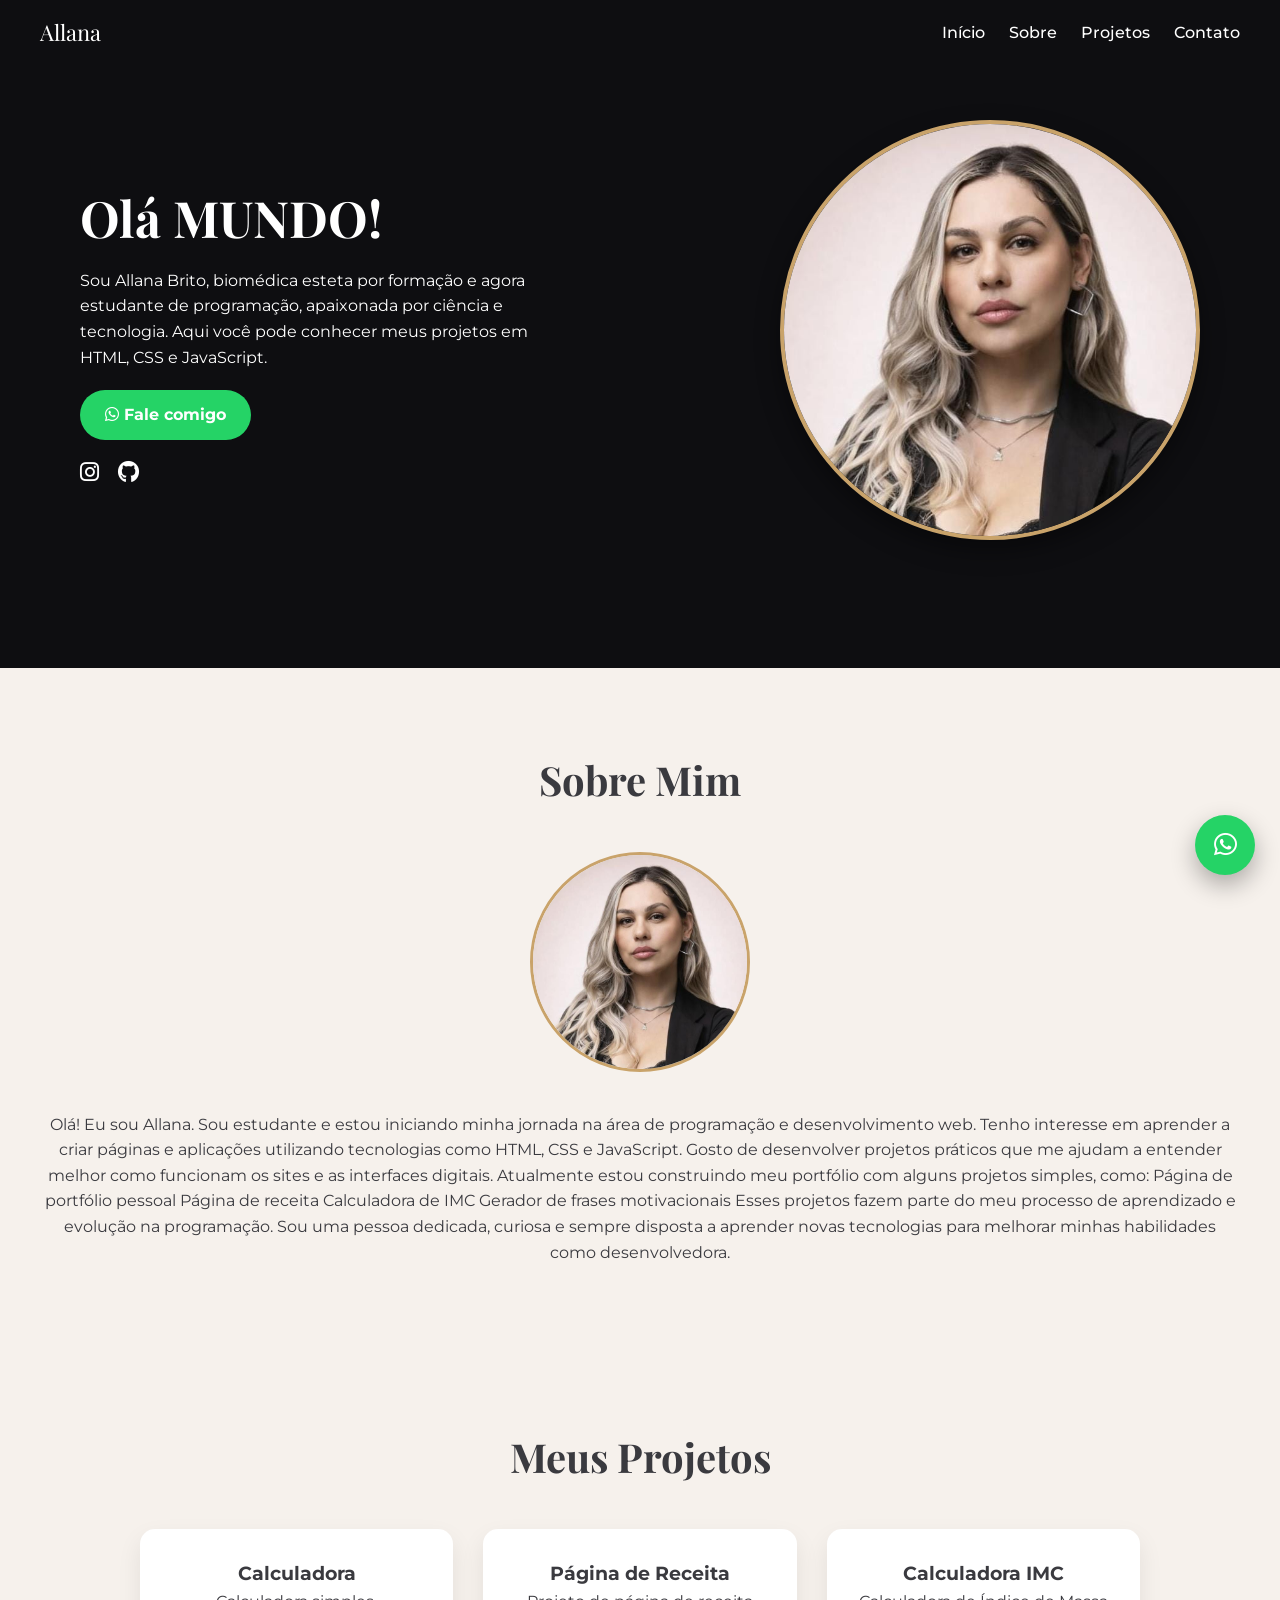
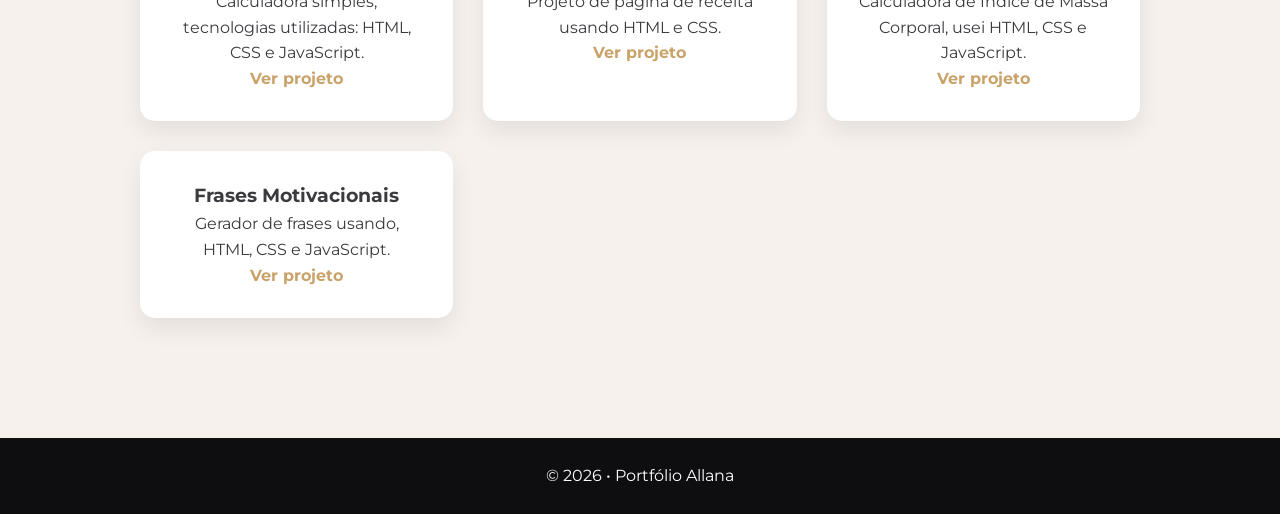
<file: index.html>
<!DOCTYPE html>
<html lang="pt-br">

<head>

<meta charset="UTF-8">
<meta name="viewport" content="width=device-width, initial-scale=1.0">

<title>Portfólio Allana</title>

<link rel="stylesheet" href="style.css">

<link href="https://fonts.googleapis.com/css2?family=Playfair+Display:wght@600&family=Montserrat:wght@300;400;600&display=swap" rel="stylesheet">

<link rel="stylesheet" href="https://cdnjs.cloudflare.com/ajax/libs/font-awesome/6.5.0/css/all.min.css">

</head>

<body>

<!-- NAVBAR -->

<header class="navbar">

<div class="logo">Allana</div>

<nav>

<a href="#inicio">Início</a>
<a href="#sobre">Sobre</a>
<a href="#projetos">Projetos</a>
<a href="#contato">Contato</a>

</nav>

</header>

<!-- HERO -->

<section class="hero" id="inicio">

<div class="hero-texto">

<h1>Olá MUNDO!</h1>

<p>Sou Allana Brito, biomédica esteta por formação e agora estudante de programação, apaixonada por ciência e tecnologia. Aqui você pode conhecer meus projetos em HTML, CSS e JavaScript.</p>

<a class="botao-whatsapp" href="https://wa.me/5547996802357" target="_blank">

<i class="fa-brands fa-whatsapp"></i>
Fale comigo

</a>

<div class="redes">

<a href="https://www.instagram.com/allanabrito_nana?igsh=MTM5dHJxdHVqY3p0cQ=="><i class="fa-brands fa-instagram"></i></a>

<a href="https://github.com/allanabrito"><i class="fa-brands fa-github"></i></a>

</div>

</div>

<div class="hero-foto">

<img src="img/allanacerto.jpeg" alt="Allana">

</div>

</section>

<!-- SOBRE -->

<section class="sobre reveal" id="sobre">

<h2>Sobre Mim</h2>

<div class="sobre-container">

<img src="img/allanacerto.jpeg" class="foto-sobre">

<p>

Olá! Eu sou Allana.

Sou estudante e estou iniciando minha jornada na área de programação e desenvolvimento web.
Tenho interesse em aprender a criar páginas e aplicações utilizando tecnologias como HTML, CSS e JavaScript. Gosto de desenvolver projetos práticos que me ajudam a entender melhor como funcionam os sites e as interfaces digitais.
Atualmente estou construindo meu portfólio com alguns projetos simples, como:
Página de portfólio pessoal
Página de receita
Calculadora de IMC
Gerador de frases motivacionais
Esses projetos fazem parte do meu processo de aprendizado e evolução na programação.
Sou uma pessoa dedicada, curiosa e sempre disposta a aprender novas tecnologias para melhorar minhas habilidades como desenvolvedora.
</p>

</div>

</section>

<!-- PROJETOS -->

<section class="projetos reveal" id="projetos">

<h2>Meus Projetos</h2>

<div class="grid-projetos">

<div class="card">

<h3>Calculadora</h3>

<p>Calculadora simples, tecnologias utilizadas: HTML, CSS e JavaScript.</p>

<a href="calculadora/index.html">Ver projeto</a>

</div>

<div class="card">

<h3>Página de Receita</h3>

<p>Projeto de página de receita usando HTML e CSS.</p>

<a href="receita/index.html">Ver projeto</a>

</div>

<div class="card">

<h3>Calculadora IMC</h3>

<p>Calculadora de Índice de Massa Corporal, usei HTML, CSS e JavaScript.</p>

<a href="imc/index.html">Ver projeto</a>

</div>

<div class="card">

<h3>Frases Motivacionais</h3>

<p>Gerador de frases usando, HTML, CSS e JavaScript.</p>

<a href="frases/index.html">Ver projeto</a>

</div>

</div>

</section>

<!-- FOOTER -->

<footer id="contato">

<p>©️ 2026 • Portfólio Allana</p>

</footer>

<!-- BOTÃO WHATSAPP FLUTUANTE -->

<a href="https://wa.me/5547996802357" class="whatsapp-fixo" target="_blank">

<i class="fa-brands fa-whatsapp"></i>

</a>

<!-- SCRIPT ANIMAÇÃO -->

<script>

window.addEventListener("scroll", function() {

const reveals = document.querySelectorAll(".reveal");

for (let i = 0; i < reveals.length; i++) {

let windowHeight = window.innerHeight;
let elementTop = reveals[i].getBoundingClientRect().top;
let elementVisible = 100;

if (elementTop < windowHeight - elementVisible) {
reveals[i].classList.add("active");
}

}

});

</script>

</body>

</html>
</file>
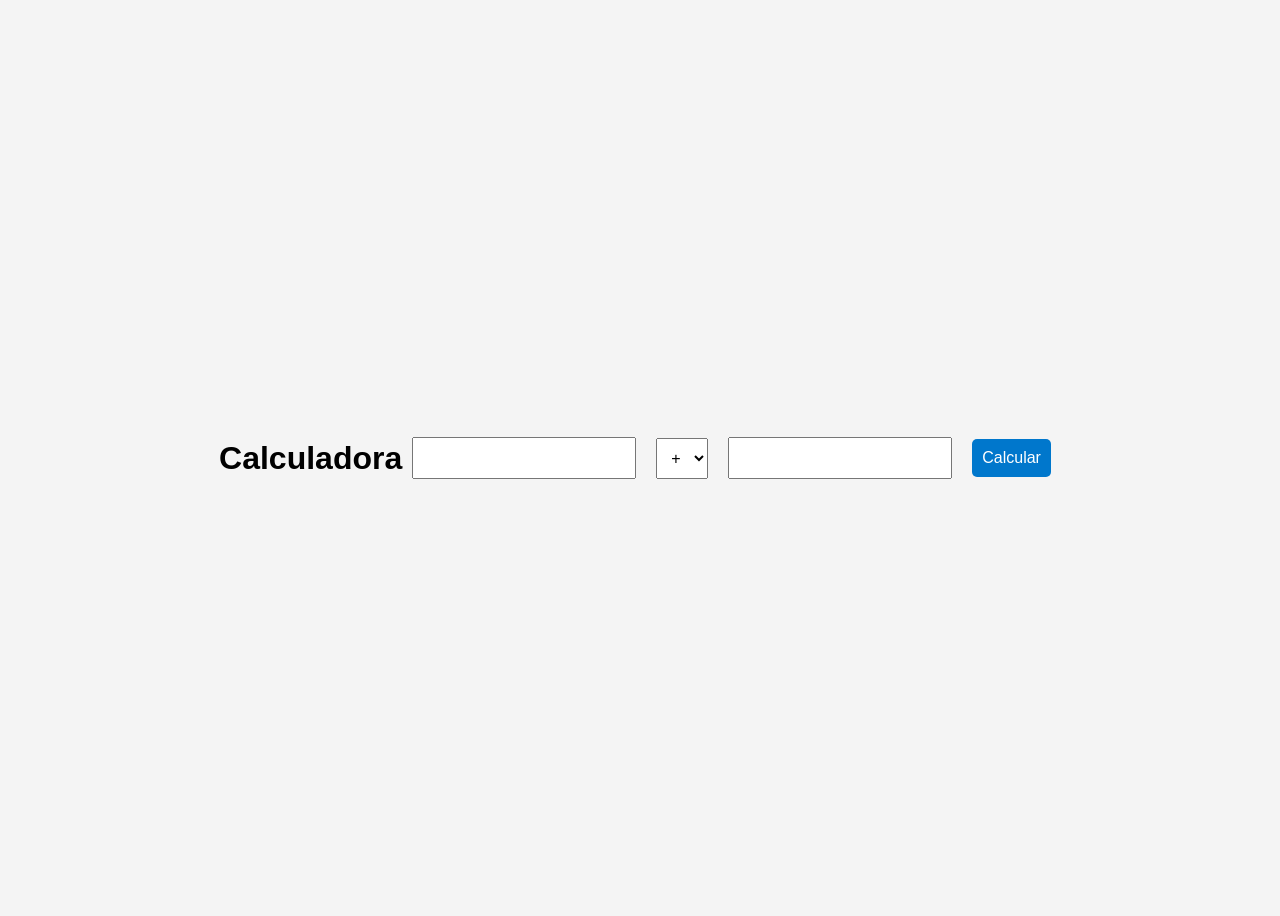
<file: calculadora/index.html>
<!DOCTYPE html>
<html>
<head>
<title>Calculadora Simples</title>
<link rel="stylesheet"
href="style.css">

</head>

<body>

<h1>Calculadora</h1>

<input type="number" id="numero1">

<select id="operacao">
<option value="+">+</option>
<option value="-">-</option>
<option value=""></option>
<option value="/">/</option>
</select>

<input type="number" id="numero2">

<button onclick="calcular()">Calcular</button>

<p id="resultado"></p>

<script>

function calcular(){

let n1 = Number(document.getElementById("numero1").value)
let n2 = Number(document.getElementById("numero2").value)
let op = document.getElementById("operacao").value
let resultado

if(op == "+"){
resultado = n1 + n2
}

if(op == "-"){
resultado = n1 - n2
}

if(op == "*"){
resultado = n1 * n2
}

if(op == "/"){
resultado = n1 / n2
}

document.getElementById("resultado").innerText = "Resultado: " + resultado

}

</script>

</body>
</html>
</file>
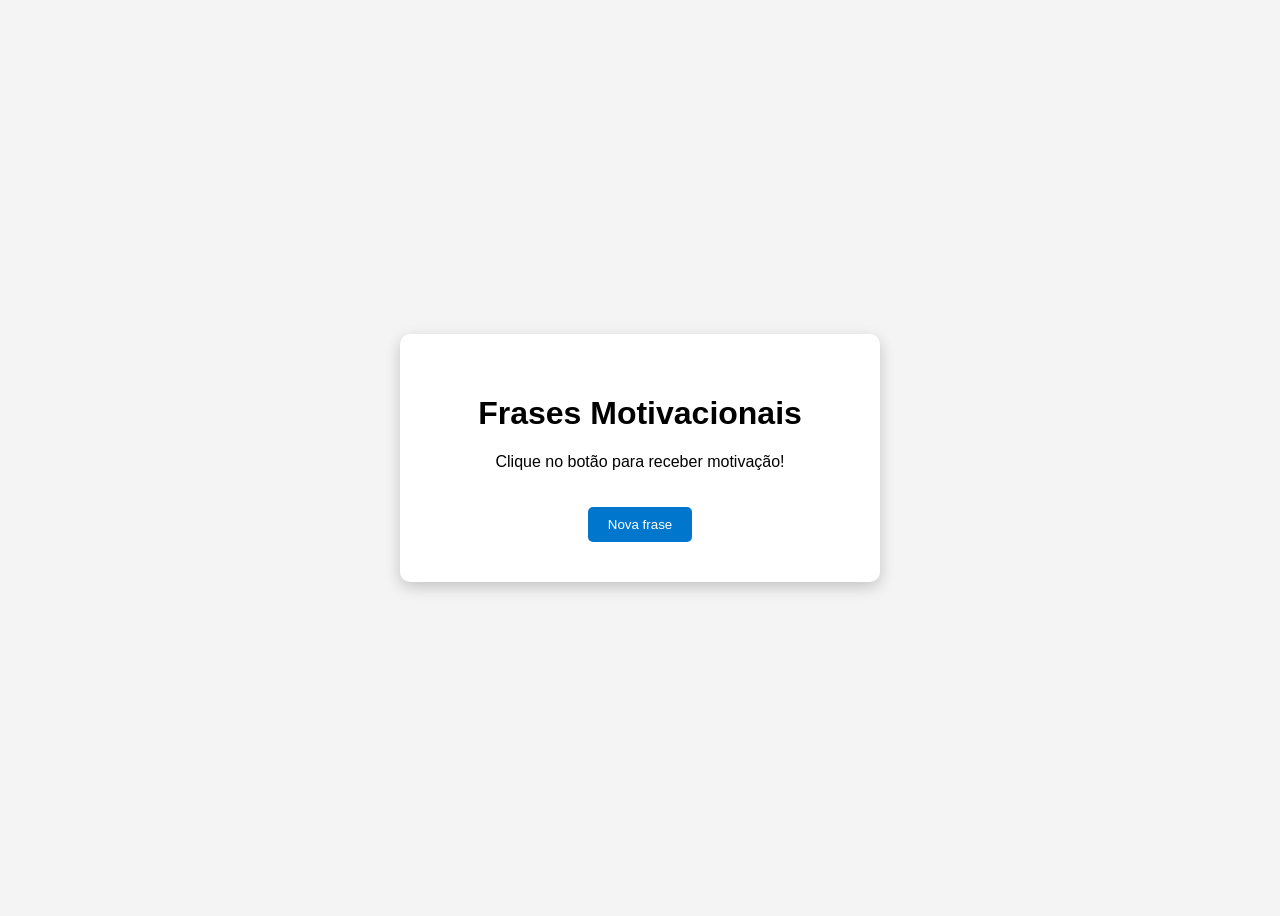
<file: frases/index.html>
<!DOCTYPE html>
<html>

<head>
<meta charset="UTF-8">
<title>Frases Motivacionais</title>
<link rel="stylesheet" href="style.css">

</head>

<body>

<div class="container">

<h1>Frases Motivacionais</h1>

<p id="frase">Clique no botão para receber motivação!</p>

<button onclick="novaFrase()">Nova frase</button>

</div>

<script src="script.js"></script>

</body>
</html>
</file>
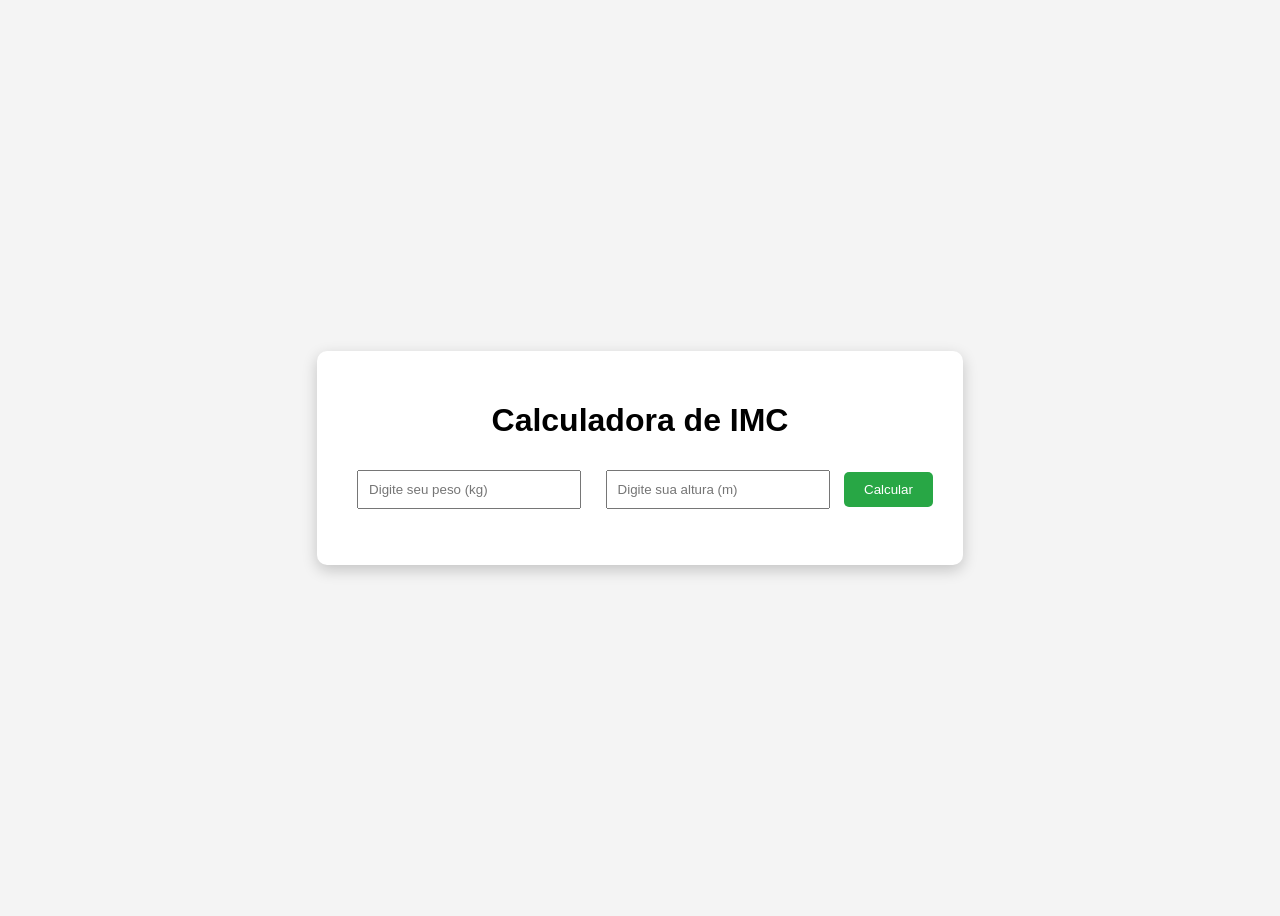
<file: IMC/index.html>
<!DOCTYPE html>
<html>

<head>

<meta charset="UTF-8">
<title>Calculadora de IMC</title>
<link rel="stylesheet" href="style.css">

</head>

<body>

<div class="container">

<h1>Calculadora de IMC</h1>

<input type="number" id="peso" placeholder="Digite seu peso (kg)">

<input type="number" id="altura" placeholder="Digite sua altura (m)">

<button onclick="calcularIMC()">Calcular</button>

<p id="resultado"></p>

</div>

<script>

function calcularIMC(){

let peso = document.getElementById("peso").value
let altura = document.getElementById("altura").value

let imc = peso / (altura * altura)

let classificacao = ""

if(imc < 18.5){
classificacao = "Abaixo do peso"
}

else if(imc < 25){
classificacao = "Peso normal"
}

else if(imc < 30){
classificacao = "Sobrepeso"
}

else{
classificacao = "Obesidade"
}

document.getElementById("resultado").innerText =
"Seu IMC é " + imc.toFixed(2) + " (" + classificacao + ")"

}

</script>

</body>
</html>
</file>
<file: style.css>
*{
margin:0;
padding:0;
box-sizing:border-box;
}

body{

font-family:'Montserrat', sans-serif;
background:#F6F1EC;
color:#3A3A3F;
line-height:1.6;

}

/* NAVBAR */

.navbar{

position:fixed;
top:0;
width:100%;
background:#0E0E11;
color:white;
display:flex;
justify-content:space-between;
align-items:center;
padding:15px 40px;
z-index:1000;

}

.navbar a{

color:white;
margin-left:20px;
text-decoration:none;
font-weight:500;

}

.navbar a:hover{

color:#C9A36A;

}

.logo{

font-family:'Playfair Display', serif;
font-size:22px;

}

/* HERO */

.hero{

display:flex;
justify-content:space-between;
align-items:center;
padding:120px 80px;
background:#0E0E11;
color:white;
flex-wrap:wrap;

}

.hero-texto{

max-width:500px;

}

.hero h1{

font-family:'Playfair Display', serif;
font-size:50px;
margin-bottom:10px;

}

.hero p{

margin-bottom:20px;

}

.hero-foto img{

width:420px;
height:420px;
border-radius:50%;
border:4px solid #C9A36A;
object-fit:cover;
object-position: center top;
box-shadow:0 10px 25px rgba(0,0,0,0.4);

}

/* BOTÃO WHATSAPP */

.botao-whatsapp{

background:#25D366;
padding:12px 25px;
border-radius:30px;
color:white;
text-decoration:none;
font-weight:bold;
display:inline-block;
margin-bottom:15px;
transition:0.3s;

}

.botao-whatsapp:hover{

transform:scale(1.05);

}

/* REDES */

.redes a{

color:white;
font-size:22px;
margin-right:15px;

}

/* SOBRE */

.sobre{

padding:80px 40px;
text-align:center;

}

.sobre h2{

font-family:'Playfair Display', serif;
font-size:40px;
margin-bottom:40px;

}

.sobre-container{

display:flex;
align-items:center;
justify-content:center;
gap:40px;
flex-wrap:wrap;

}

.foto-sobre{

width:220px;
height:220px;
border-radius:50%;
border:3px solid #C9A36A;
object-fit:cover;
object-position: center top;

}

/* PROJETOS */

.projetos{

padding:80px 40px;
text-align:center;

}

.projetos h2{

font-family:'Playfair Display', serif;
font-size:40px;
margin-bottom:40px;

}

.grid-projetos{

display:grid;
grid-template-columns:repeat(auto-fit,minmax(240px,1fr));
gap:30px;
max-width:1000px;
margin:auto;

}

/* CARDS */

.card{

background:white;
padding:30px;
border-radius:15px;
box-shadow:0 10px 25px rgba(0,0,0,0.08);
transition:0.3s;

}

.card:hover{

transform:translateY(-10px);
box-shadow:0 15px 35px rgba(0,0,0,0.15);

}

.card a{

color:#C9A36A;
text-decoration:none;
font-weight:bold;

}

/* FOOTER */

footer{

background:#0E0E11;
color:white;
text-align:center;
padding:25px;
margin-top:40px;

}

/* WHATSAPP FLUTUANTE */

.whatsapp-fixo{

position:fixed;
bottom:25px;
right:25px;
background:#25D366;
color:white;
width:60px;
height:60px;
border-radius:50%;
display:flex;
align-items:center;
justify-content:center;
font-size:26px;
box-shadow:0 10px 25px rgba(0,0,0,0.3);
text-decoration:none;

}

/* ANIMAÇÃO */

.reveal{

opacity:0;
transform:translateY(40px);
transition:all 0.6s ease;

}

.reveal.active{

opacity:1;
transform:translateY(0);

}

/* RESPONSIVO */

@media(max-width:768px){

.hero{

flex-direction:column;
text-align:center;
padding:120px 40px;

}

}
</file>
<file: calculadora/style.css>
body{
    font-family: Arial, sans-serif;
    background:#f4f4f4;
    display:flex;
    justify-content:center;
    align-items:center;
    height:100vh;
}

.calculadora{
    background:white;
    padding:30px;
    border-radius:10px;
    box-shadow:0 5px 15px rgba(0,0,0,0.2);
    text-align:center;
}

input, select, button{
    padding:10px;
    margin:10px;
    font-size:16px;
}

button{
    background:#0077cc;
    color:white;
    border:none;
    border-radius:5px;
    cursor:pointer;
}

button:hover{
    background:#005fa3;
}
</file>
<file: frases/style.css>
body{

font-family:Arial, sans-serif;
background:#f4f4f4;
display:flex;
justify-content:center;
align-items:center;
height:100vh;

}

.container{

background:white;
padding:40px;
border-radius:10px;
box-shadow:0 5px 15px rgba(0,0,0,0.2);
text-align:center;
width:400px;

}

button{

padding:10px 20px;
background:#0077cc;
color:white;
border:none;
border-radius:5px;
cursor:pointer;
margin-top:20px;

}

button:hover{

background:#005fa3;

}
</file>
<file: IMC/style.css>
body{

font-family:Arial, sans-serif;
background:#f4f4f4;
display:flex;
justify-content:center;
align-items:center;
height:100vh;

}

.container{

background:white;
padding:30px;
border-radius:10px;
box-shadow:0 5px 15px rgba(0,0,0,0.2);
text-align:center;

}

input{

padding:10px;
margin:10px;
width:200px;

}

button{

padding:10px 20px;
background:#28a745;
color:white;
border:none;
border-radius:5px;
cursor:pointer;

}

button:hover{

background:#218838;

}
</file>
